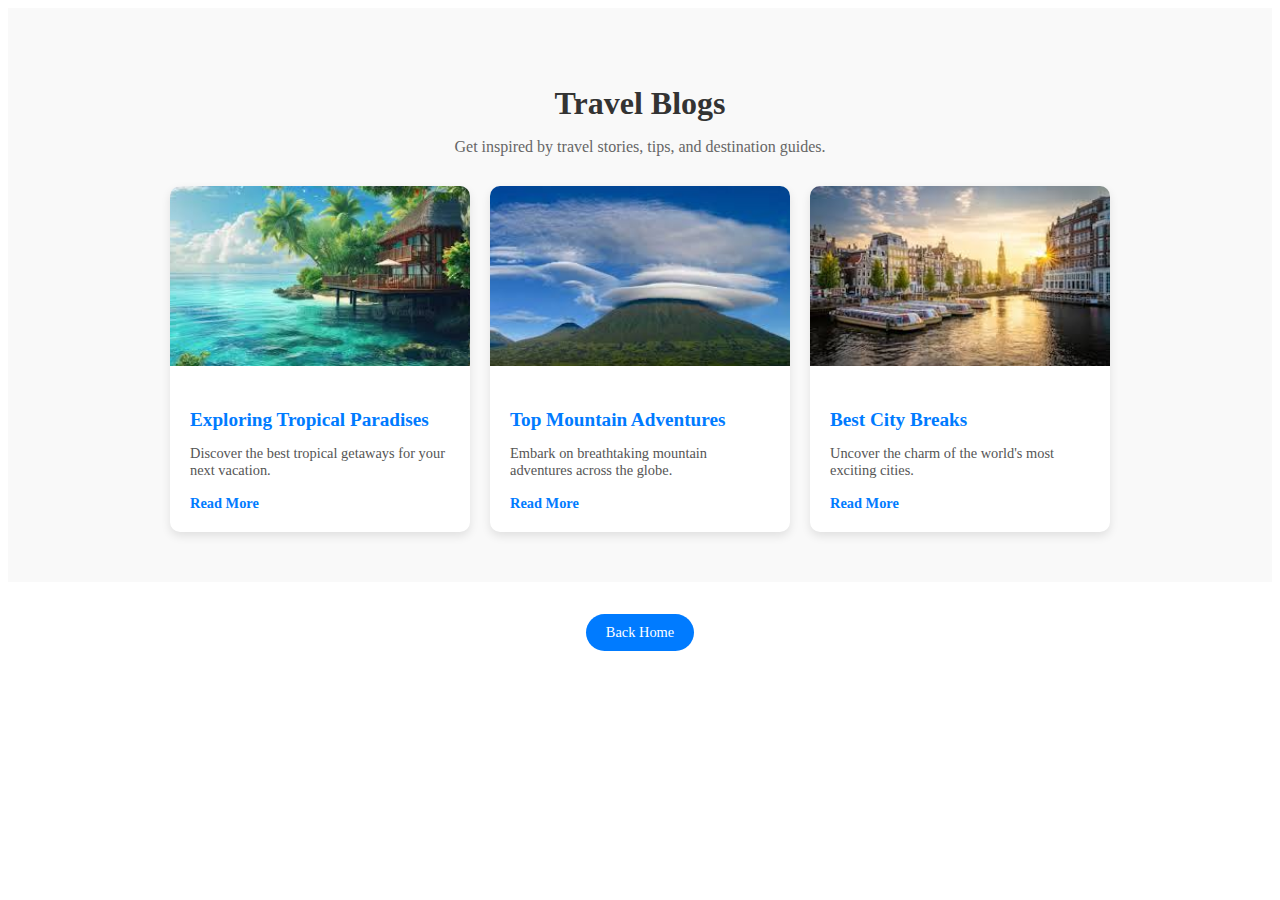
<file: blog.html>
<!DOCTYPE html>
<html lang="en">
<head>
    <meta charset="UTF-8">
    <meta name="viewport" content="width=device-width, initial-scale=1.0">
    <title>Document</title>
    <style>
        .blog-section {
    padding: 50px 20px;
    background-color: #f9f9f9;
    text-align: center;
}

.section-title {
    font-size: 2rem;
    color: #333;
    margin-bottom: 10px;
}

.section-description {
    font-size: 1rem;
    color: #666;
    margin-bottom: 30px;
}

.blog-posts {
    display: flex;
    flex-wrap: wrap;
    gap: 20px;
    justify-content: center;
}

.blog-post {
    background: white;
    border-radius: 10px;
    overflow: hidden;
    width: 300px;
    box-shadow: 0 4px 10px rgba(0, 0, 0, 0.1);
    transition: transform 0.3s ease, box-shadow 0.3s ease;
}

.blog-post:hover {
    transform: scale(1.05);
    box-shadow: 0 6px 15px rgba(0, 0, 0, 0.2);
}

.blog-image {
    width: 100%;
    height: 180px;
    object-fit: cover;
}

.blog-content {
    padding: 20px;
    text-align: left;
}

.blog-title {
    font-size: 1.2rem;
    color: #007bff;
    margin-bottom: 10px;
}

.blog-snippet {
    font-size: 0.9rem;
    color: #555;
    margin-bottom: 15px;
}

.read-more {
    font-size: 0.9rem;
    color: #007bff;
    text-decoration: none;
    font-weight: bold;
}

.read-more:hover {
    text-decoration: underline;
}

/* Default Button Styling */
.btn {
    display: inline-block;
    padding: 10px 20px;
    background-color: #007bff; /* Blue */
    color: white;
    text-decoration: none;
    border-radius: 25px;
    font-size: 0.9rem;
    transition: all 0.3s ease; /* Smooth transition */
}

/* Hover Effect */
.btn:hover {
    background-color: #0056b3; /* Darker Blue */
    color: #ffcc00; /* Yellow Text */
    transform: scale(1.1); /* Slightly increase size */
    box-shadow: 0 4px 10px rgba(0, 0, 0, 0.3); /* Add shadow */
}
.btn:hover {
    background-color: #0056b3;
    box-shadow: 0 0 15px #007bff; /* Blue Glow */
}
.button-container {
    display: flex;
    justify-content: center; /* Centers the button horizontally */
    align-items: center;    /* Centers vertically if needed */
    height: 100px;          /* Adjust as needed */
}

</style>
</head>
<body>
    <section class="blog-section">
    <div class="container">
        <h2 class="section-title">Travel Blogs</h2>
        <p class="section-description">Get inspired by travel stories, tips, and destination guides.</p>
        <div class="blog-posts">
            <!-- Blog Post 1 -->
            <div class="blog-post">
                <img src="blog1.jpeg" alt="Tropical Paradise" class="blog-image">
                <div class="blog-content">
                    <h3 class="blog-title">Exploring Tropical Paradises</h3>
                    <p class="blog-snippet">Discover the best tropical getaways for your next vacation.</p>
                    <a href="#" class="read-more">Read More</a>
                </div>
            </div>
            <!-- Blog Post 2 -->
            <div class="blog-post">
                <img src="blog2.jpeg" alt="Mountain Adventures" class="blog-image">
                <div class="blog-content">
                    <h3 class="blog-title">Top Mountain Adventures</h3>
                    <p class="blog-snippet">Embark on breathtaking mountain adventures across the globe.</p>
                    <a href="#" class="read-more">Read More</a>
                </div>
            </div>
            <!-- Blog Post 3 -->
            <div class="blog-post">
                <img src="blog3.jpeg" alt="City Breaks" class="blog-image">
                <div class="blog-content">
                    <h3 class="blog-title">Best City Breaks</h3>
                    <p class="blog-snippet">Uncover the charm of the world's most exciting cities.</p>
                    <a href="#" class="read-more">Read More</a>
                </div>
            </div>
        </div>
    </div>
</section>

<div class="button-container">
    <a href="index.html" class="btn">Back Home</a>
</div>

</body>
</html>
</file>
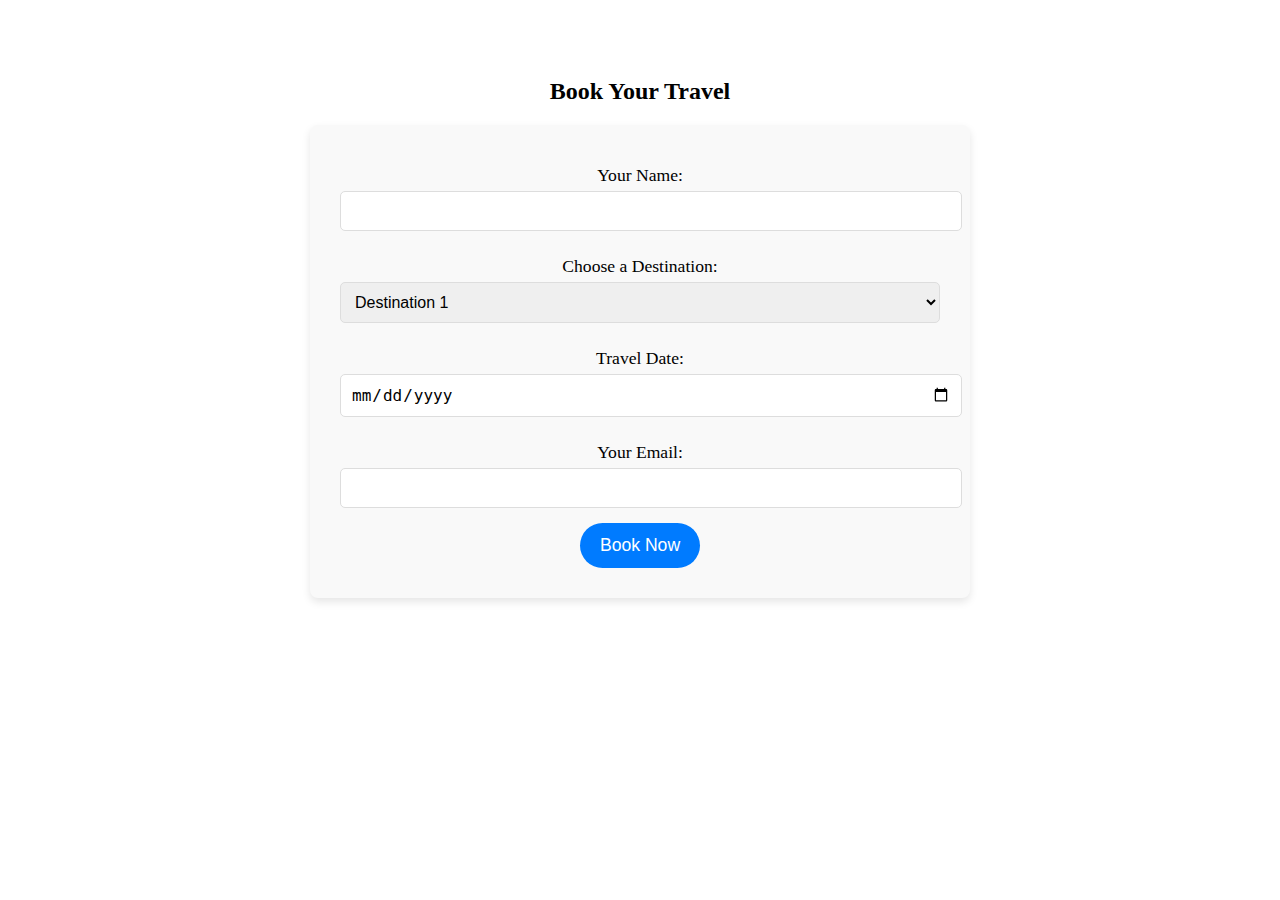
<file: booking.html>
<!DOCTYPE html>
<html lang="en">
<head>
    <meta charset="UTF-8">
    <meta name="viewport" content="width=device-width, initial-scale=1.0">
    <title>Document</title>
    <style>
        /* Booking Section */
.booking-section {
    padding: 50px 20px;
    background-color: #fff;
    text-align: center;
}

.booking-section form {
    max-width: 600px;
    margin: 0 auto;
    background-color: #f9f9f9;
    padding: 30px;
    border-radius: 8px;
    box-shadow: 0 4px 8px rgba(0, 0, 0, 0.1);
}

.booking-section label {
    font-size: 1.1rem;
    margin-top: 10px;
    display: block;
}

.booking-section input,
.booking-section select {
    width: 100%;
    padding: 10px;
    margin-top: 5px;
    margin-bottom: 15px;
    border-radius: 5px;
    border: 1px solid #ddd;
    font-size: 1rem;
}

.booking-section button {
    padding: 12px 20px;
    background-color: #007bff;
    color: white;
    border: none;
    border-radius: 25px;
    font-size: 1.1rem;
    cursor: pointer;
    transition: background-color 0.3s ease;
}

.booking-section button:hover {
    background-color: #0056b3;
}

    </style>
</head>
<body>
    <section id="booking" class="booking-section">
        <h2>Book Your Travel</h2>
        <form action="submit-booking.php" method="post">
            <label for="name">Your Name:</label>
            <input type="text" id="name" name="name" required>
            
            <label for="destination">Choose a Destination:</label>
            <select id="destination" name="destination" required>
                <option value="destination1">Destination 1</option>
                <option value="destination2">Destination 2</option>
                <option value="destination3">Destination 3</option>
            </select>
            
            <label for="date">Travel Date:</label>
            <input type="date" id="date" name="date" required>
            
            <label for="email">Your Email:</label>
            <input type="email" id="email" name="email" required>
            
            <button type="submit">Book Now</button>
        </form>
    </section>
    
</body>
</html>
</file>
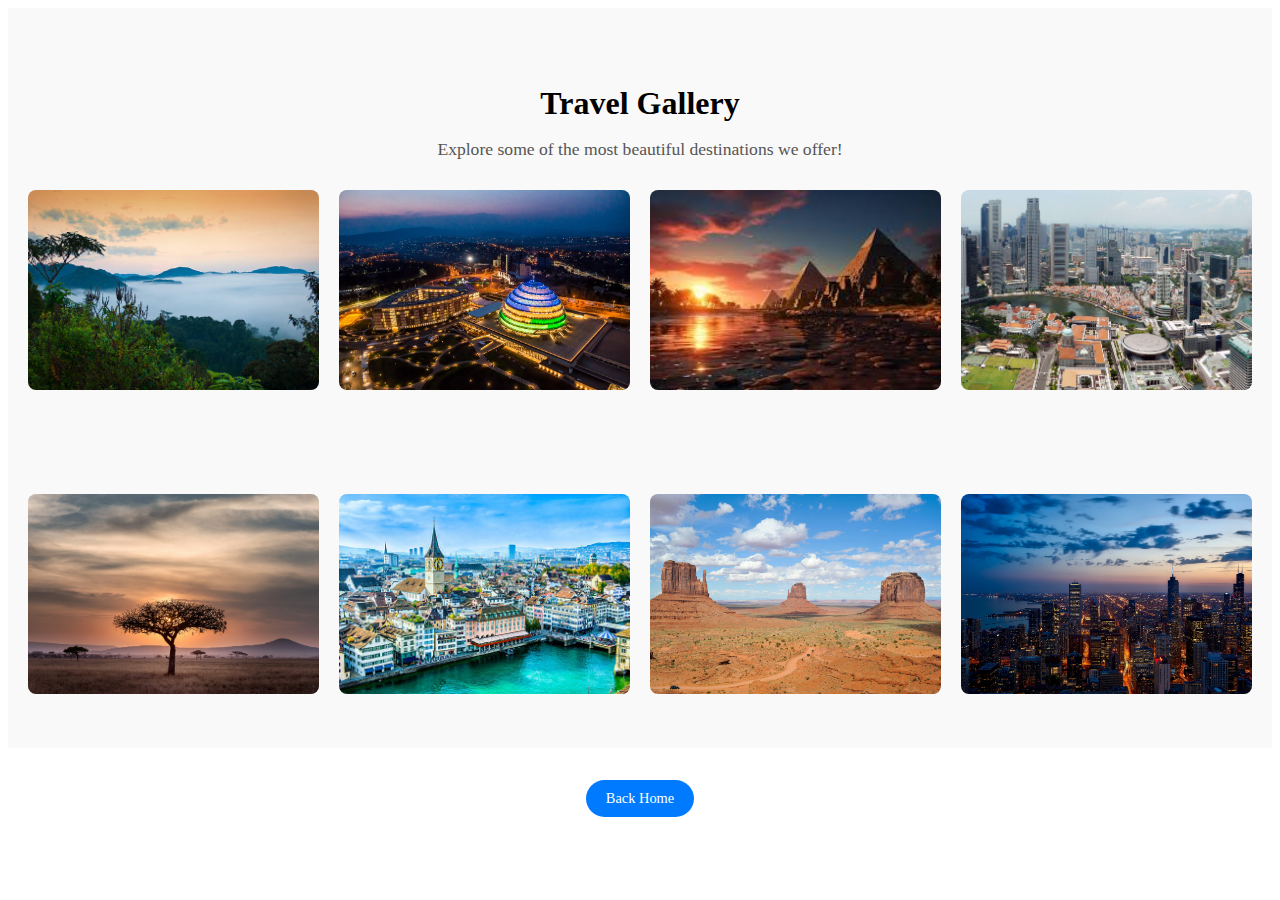
<file: gallery.html>
<!DOCTYPE html>
<html lang="en">
<head>
    <meta charset="UTF-8">
    <meta name="viewport" content="width=device-width, initial-scale=1.0">
    <title>Document</title>
    <style>
        /* Gallery Section */
.gallery-section {
    padding: 50px 20px;
    text-align: center;
    background-color: #f9f9f9;
}

.gallery-section h2 {
    font-size: 2rem;
    margin-bottom: 10px;
}

.gallery-section p {
    font-size: 1.1rem;
    color: #555;
    margin-bottom: 30px;
}

.gallery-container {
    display: grid;
    grid-template-columns: repeat(auto-fit, minmax(200px, 1fr));
    gap: 20px;
}

.gallery-item img {
    width: 100%;
    height: 200px;
    object-fit: cover;
    border-radius: 8px;
    transition: transform 0.3s ease, box-shadow 0.3s ease;
}

.gallery-item img:hover {
    transform: scale(1.05);
    box-shadow: 0 4px 10px rgba(0, 0, 0, 0.3);
}

/* Default Button Styling */
.btn {
    display: inline-block;
    padding: 10px 20px;
    background-color: #007bff; /* Blue */
    color: white;
    text-decoration: none;
    border-radius: 25px;
    font-size: 0.9rem;
    transition: all 0.3s ease; /* Smooth transition */
}

/* Hover Effect */
.btn:hover {
    background-color: #0056b3; /* Darker Blue */
    color: #ffcc00; /* Yellow Text */
    transform: scale(1.1); /* Slightly increase size */
    box-shadow: 0 4px 10px rgba(0, 0, 0, 0.3); /* Add shadow */
}
.btn:hover {
    background-color: #0056b3;
    box-shadow: 0 0 15px #007bff; /* Blue Glow */
}
.button-container {
    display: flex;
    justify-content: center; /* Centers the button horizontally */
    align-items: center;    /* Centers vertically if needed */
    height: 100px;          /* Adjust as needed */
}


    
</style>
</head>
<body>
    <section id="gallery" class="gallery-section">
        <h2>Travel Gallery</h2>
        <p>Explore some of the most beautiful destinations we offer!</p>
        <div class="gallery-container">
            <div class="gallery-item">
                <img src="gallery1.jpg" alt="Gallery Image 1">
            </div>
            <div class="gallery-item">
                <img src="gallery2.jpg" alt="Gallery Image 2">
            </div>
            <div class="gallery-item">
                <img src="gallery3.jpeg" alt="Gallery Image 3">
            </div>
            <div class="gallery-item">
                <img src="gallery4.jpg" alt="Gallery Image 4">
            </div>
        </div>
    </section>

    <section id="gallery" class="gallery-section">
        <div class="gallery-container">
            <div class="gallery-item">
                <img src="gallery5.jpeg" alt="Gallery Image 5">
            </div>
            <div class="gallery-item">
                <img src="gallery6.jpg" alt="Gallery Image 5">
            </div>
            <div class="gallery-item">
                <img src="gallery7.jpg" alt="Gallery Image 5">
            </div>
            <div class="gallery-item">
                <img src="gallery8.jpg" alt="Gallery Image 5">
            </div>
        </div>
    </section>

    <div class="button-container">
        <a href="index.html" class="btn">Back Home</a>
    </div>
    
</body>
</html>
</file>
